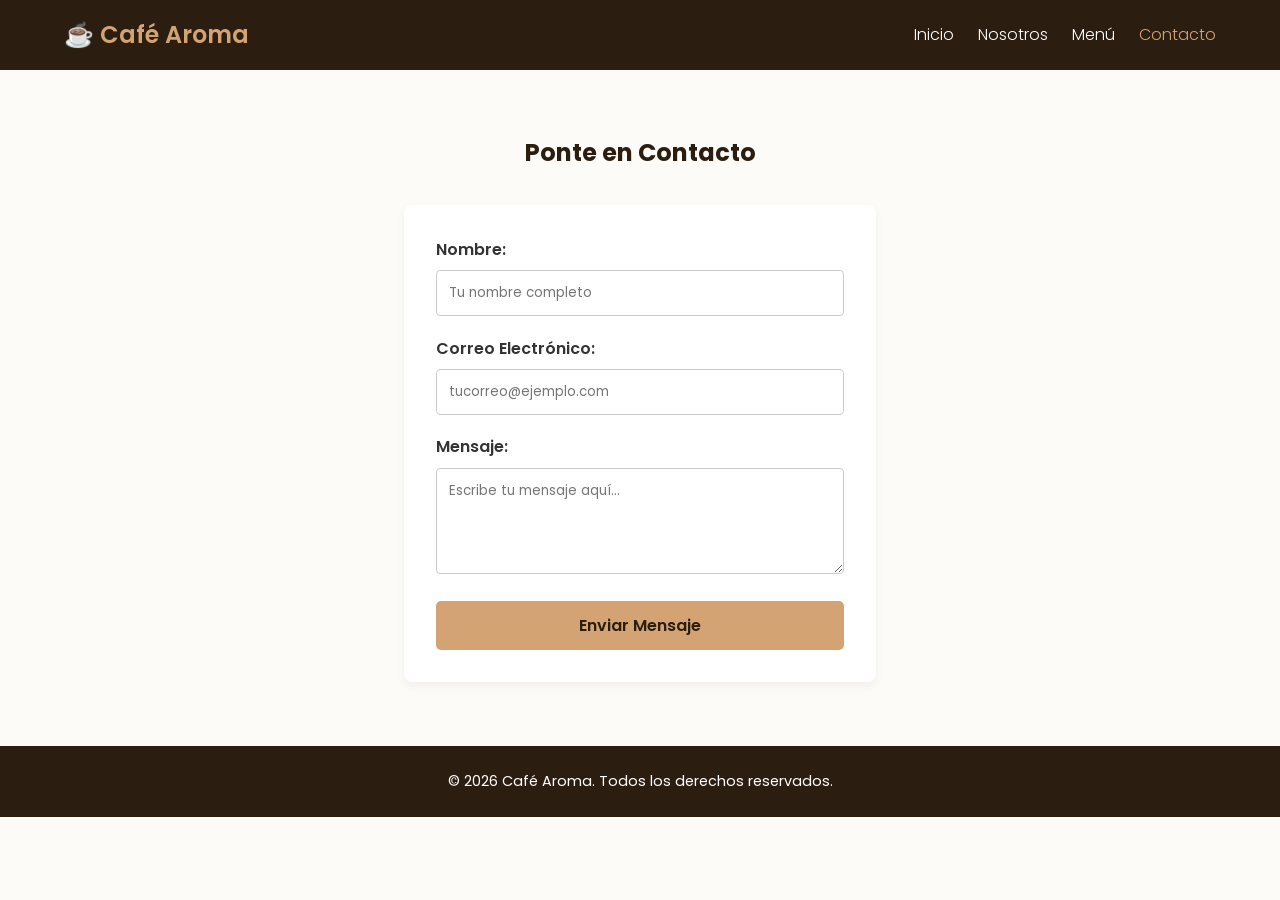
<file: pagina web/contacto.html>
<!DOCTYPE html>
<html lang="es">
<head>
    <meta charset="UTF-8">
    <meta name="viewport" content="width=device-width, initial-scale=1.0">
    <title>Café Aroma | Contacto</title>
    <link rel="stylesheet" href="css/style.css">
    <link href="https://fonts.googleapis.com/css2?family=Poppins:wght@300;400;600&display=swap" rel="stylesheet">
</head>
<body>

    <header>
        <div class="logo">☕ Café Aroma</div>
        <nav>
            <ul>
                <li><a href="index.html">Inicio</a></li>
                <li><a href="nosotros.html">Nosotros</a></li>
                <li><a href="menu.html">Menú</a></li>
                <li><a href="contacto.html" class="active">Contacto</a></li>
            </ul>
        </nav>
    </header>

    <main style="padding: 4rem 5%; max-width: 600px; margin: 0 auto;">
        <h2 style="text-align: center; color: #2c1d11; margin-bottom: 2rem;">Ponte en Contacto</h2>
        
        <!-- Formulario funcional validado (Requisito de la rúbrica) -->
        <form action="#" method="POST" style="background: #ffffff; padding: 2rem; border-radius: 8px; box-shadow: 0 4px 10px rgba(0,0,0,0.05); display: flex; flex-direction: column; gap: 1.2rem;">
            <div>
                <label for="nombre" style="display: block; margin-bottom: 0.5rem; font-weight: 600;">Nombre:</label>
                <input type="text" id="nombre" name="nombre" placeholder="Tu nombre completo" required style="width: 100%; padding: 0.75rem; border: 1px solid #ccc; border-radius: 4px;">
            </div>

            <div>
                <label for="email" style="display: block; margin-bottom: 0.5rem; font-weight: 600;">Correo Electrónico:</label>
                <input type="email" id="email" name="email" placeholder="tucorreo@ejemplo.com" required style="width: 100%; padding: 0.75rem; border: 1px solid #ccc; border-radius: 4px;">
            </div>

            <div>
                <label for="mensaje" style="display: block; margin-bottom: 0.5rem; font-weight: 600;">Mensaje:</label>
                <textarea id="mensaje" name="mensaje" rows="4" placeholder="Escribe tu mensaje aquí..." required style="width: 100%; padding: 0.75rem; border: 1px solid #ccc; border-radius: 4px;"></textarea>
            </div>

            <button type="submit" class="btn" style="border: none; cursor: pointer; font-size: 1rem; width: 100%;">Enviar Mensaje</button>
        </form>
    </main>

    <footer>
        <p>&copy; 2026 Café Aroma. Todos los derechos reservados.</p>
    </footer>

</body>
</html>
</file>
<file: pagina web/css/style.css>
* {
    margin: 0;
    padding: 0;
    box-sizing: border-box;
    font-family: 'Poppins', sans-serif;
}

body {
    background-color: #fdfbf7;
    color: #333333;
    line-height: 1.6;
}


header {
    background-color: #2c1d11;
    color: #ffffff;
    display: flex;
    justify-content: space-between;
    align-items: center;
    padding: 1rem 5%;
    position: sticky;
    top: 0;
    z-index: 100;
}

header .logo {
    font-size: 1.5rem;
    font-weight: 600;
    color: #d4a373;
}

header nav ul {
    list-style: none;
    display: flex;
    gap: 1.5rem;
}

header nav ul li a {
    color: #ffffff;
    text-decoration: none;
    font-weight: 300;
    transition: color 0.3s;
}

header nav ul li a:hover,
header nav ul li a.active {
    color: #d4a373;
}


.hero {
    background: linear-gradient(rgba(0,0,0,0.5), rgba(0,0,0,0.5)), url('https://images.unsplash.com/photo-1442512595331-e89e73853f31?auto=format&fit=crop&w=1200&q=80');
    background-size: cover;
    background-position: center;
    height: 70vh;
    display: flex;
    justify-content: center;
    align-items: center;
    text-align: center;
    color: #fff;
    padding: 0 1rem;
}

.hero-content h1 {
    font-size: 2.5rem;
    margin-bottom: 1rem;
}

.hero-content p {
    font-size: 1.1rem;
    margin-bottom: 1.5rem;
}

.btn {
    background-color: #d4a373;
    color: #2c1d11;
    padding: 0.75rem 1.5rem;
    border-radius: 5px;
    text-decoration: none;
    font-weight: 600;
    transition: background 0.3s;
}

.btn:hover {
    background-color: #faedcd;
}


.features {
    padding: 4rem 5%;
    text-align: center;
}

.features h2 {
    font-size: 2rem;
    margin-bottom: 2.5rem;
    color: #2c1d11;
}

.card-container {
    display: flex;
    justify-content: center;
    gap: 2rem;
    flex-wrap: wrap; 
}

.card {
    background: #ffffff;
    border-radius: 8px;
    overflow: hidden;
    box-shadow: 0 4px 10px rgba(0,0,0,0.05);
    width: 300px;
    text-align: left;
    transition: transform 0.3s;
}

.card:hover {
    transform: translateY(-5px);
}

.card img {
    width: 100%;
    height: 200px;
    object-fit: cover;
}

.card h3, .card p {
    padding: 0.8rem 1.2rem;
}

.card h3 {
    color: #2c1d11;
    font-size: 1.2rem;
}

.card p {
    color: #666;
    font-size: 0.9rem;
    padding-bottom: 1.2rem;
}

/* Footer */
footer {
    background-color: #2c1d11;
    color: #fff;
    text-align: center;
    padding: 1.5rem;
    font-size: 0.9rem;
}


@media (max-width: 768px) {
    header {
        flex-direction: column;
        gap: 1rem;
    }
    
    .hero-content h1 {
        font-size: 2rem;
    }

    .card-container {
        flex-direction: column;
        align-items: center;
    }
}
</file>
